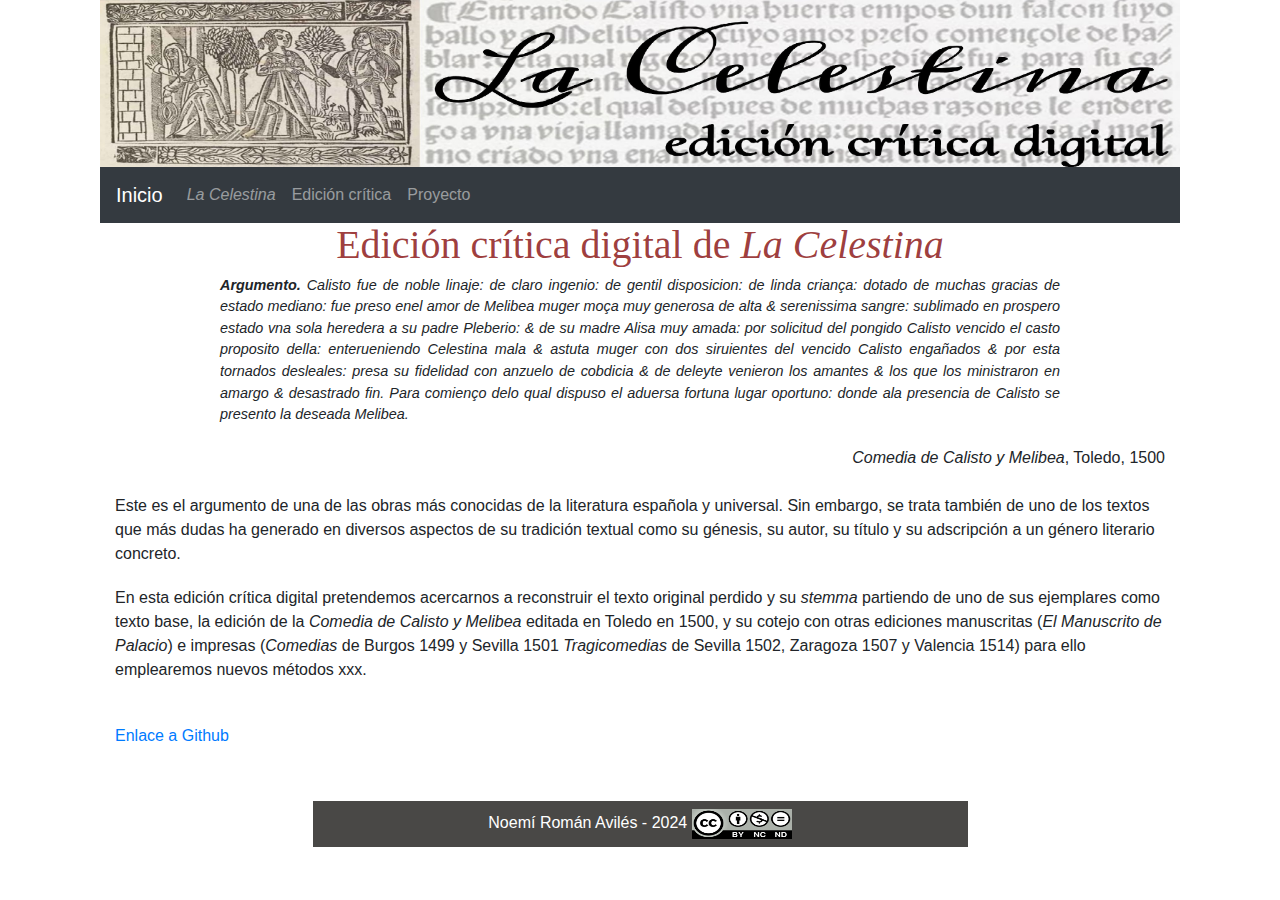
<file: index.html>
<!DOCTYPE html>
<html>

<head>
  <meta http-equiv="Content-Type" content="text/html; charset=UTF-8">
  <title>Edición crítica digital parcial de <em>La Celestina</em></title>
  <meta charset="UTF-8" lang="es">
  <meta name="viewport" content="width=device-width, initial-scale=1, shrink-to-fit=no">
  <meta name="description" content="La Celestina. Edición crítica digital (parcial)">
  <meta name="keywords" content="La Celestina, edición crítica digital, Python, TEI, HTML">
  <meta name="author" content="Noemí Román Avilés">
  <link rel="stylesheet" href="../bootstrap/css/bootstrap.css">
  <link rel="stylesheet" href="estilos.css">
  <link rel="shortcut icon" type="png" href="img/favicon.png">
  <script src="https://ajax.googleapis.com/ajax/libs/jquery/3.4.1/jquery.min.js"></script>
  <script src="https://cdn.jsdelivr.net/npm/popper.js@1.16.0/dist/umd/popper.min.js"></script>
  <script src="https://stackpath.bootstrapcdn.com/bootstrap/4.4.1/js/bootstrap.min.js"></script>
</head>

<body>
  <div class="container">
    <div class="col-xl" id="cabecera">
      <img src=img/titulo.jpg class="img-fluid" alt="La Celestina. Edición crítica digital (parcial)">
    </div>
    <div class="col-xl" class="nav justify-content-end nav-fill" id="menu">
      <nav class="navbar navbar-expand-lg navbar-dark bg-dark">
        <a class="navbar-brand" href="index.html">Inicio</a>
        <button class="navbar-toggler" type="button" data-toggle="collapse" data-target="#navbarNavAltMarkup" aria-controls="navbarNavAltMarkup" aria-expanded="false" aria-label="Toggle navigation">
          <span class="navbar-toggler-icon"></span>
        </button>
        <div class="collapse navbar-collapse" id="navbarNavAltMarkup">
          <div class="navbar-nav">
            <a class="nav-item nav-link" href="celestina.html"><em>La Celestina</em></a>
            <a class="nav-item nav-link" href="critica.html">Edición crítica</a>
            <a class="nav-item nav-link" href="proyecto.html">Proyecto</a>
          </div>
        </div>
      </nav>
    </div>
    <div class="container" id="contenido">
        <div class="franja col-md-12 col-sm-12 col-xs-12">
          <h1 align="center"> Edición crítica digital de <i>La Celestina</i></h1>
          <p id="argumento"><b>Argumento.</b> Calisto fue de noble linaje: de claro ingenio: de gentil disposicion: de linda criança: dotado de muchas gracias
            de estado mediano: fue preso enel amor de Melibea muger moça muy generosa de alta & serenissima sangre: sublimado en prospero estado vna sola heredera a su padre Pleberio: & de su madre Alisa muy amada: por
            solicitud del pongido Calisto vencido el casto proposito della: enterueniendo Celestina mala & astuta muger con dos siruientes del vencido Calisto engañados & por esta tornados desleales: presa su fidelidad con anzuelo
            de cobdicia & de deleyte venieron los amantes & los que los ministraron en amargo & desastrado fin. Para comienço delo qual dispuso el aduersa fortuna lugar oportuno: donde ala presencia de Calisto se presento la deseada Melibea.</p>
            <footer align="right"><em>Comedia de Calisto y Melibea</em>, Toledo, 1500</footer>
            <br>
            <p>Este es el argumento de una de las obras más conocidas de la literatura española y universal. Sin embargo, se trata también de uno de los textos que más dudas ha generado en diversos aspectos de su tradición textual como su génesis, su autor, su título y su adscripción a un género literario concreto.</p>
            <p>En esta edición crítica digital pretendemos acercarnos a reconstruir el texto original perdido y su <em>stemma</em> partiendo de uno de sus ejemplares como texto base, la edición de la <em>Comedia de Calisto y Melibea</em> editada en Toledo en 1500, y su cotejo con otras ediciones manuscritas (<em>El Manuscrito de Palacio</em>) e impresas (<em>Comedias</em> de Burgos 1499 y Sevilla 1501 <em>Tragicomedias</em> de Sevilla 1502, Zaragoza 1507 y Valencia 1514) para ello emplearemos nuevos métodos xxx.</p>
            <br>
          <h4><a href="https://github.com/noroavi/celestina.git" target="_blank" align="right"> Enlace a Github </a>
          </h4>
        </div>
    </div> 
      <br>
      <br>
  </div>
  <div class="row">
    <div class="col-sm-3"></div>
    <div class="col-sm-6" id="pie" align="center">Noemí Román Avilés - 2024  <a href="https://creativecommons.org/licenses/by-nc-nd/4.0/deed.es" target="_blank"> <img src=img/licencia.png style="width: 100px; height: 30px;" alt="Creative Commons CC BY-NC-ND 4.0 DEED"></a> </div>
    <div class="col-sm-3"></div>
  </div>
</body>
</html>
</file>
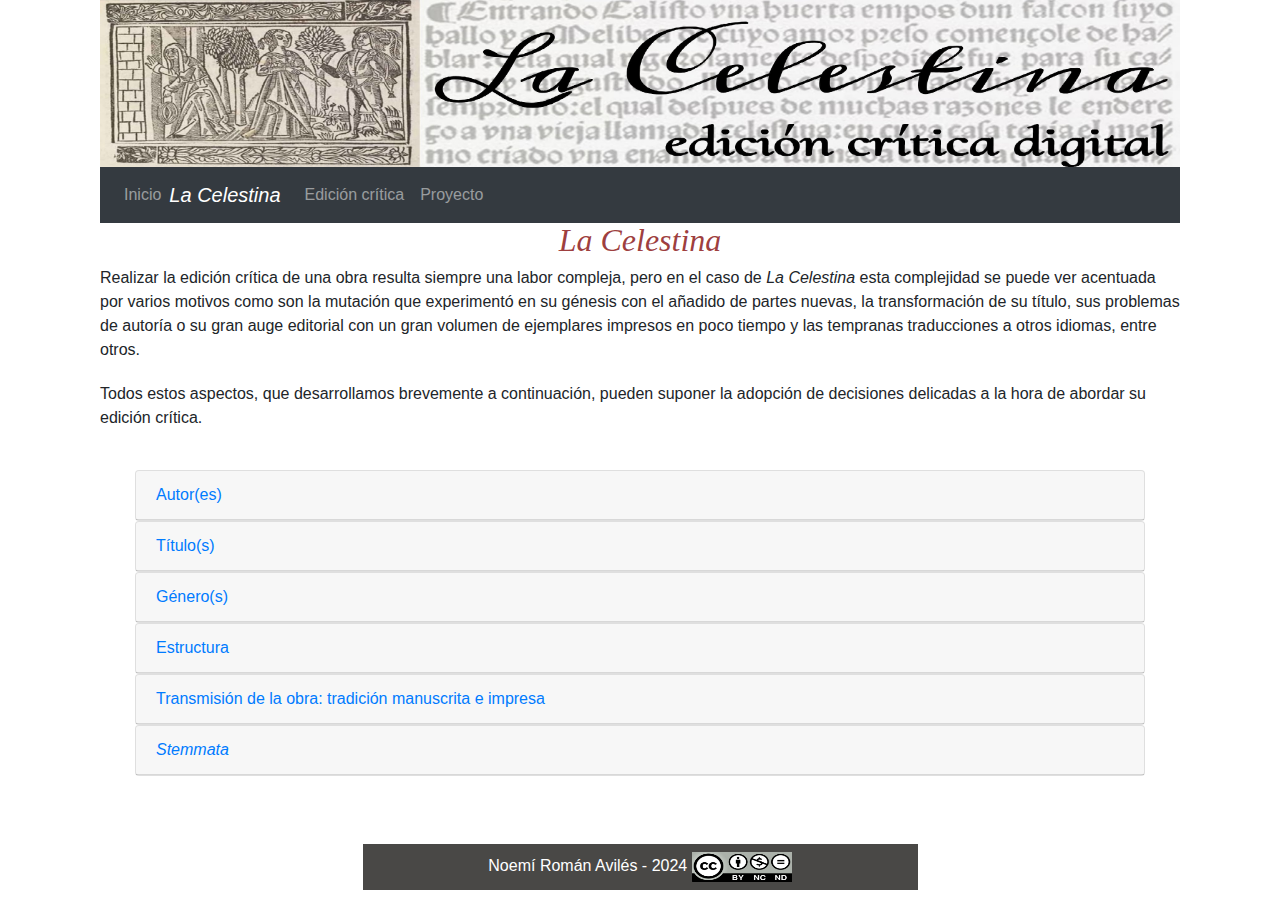
<file: celestina.html>
<!DOCTYPE html>
<html lang="es">

<head>
  <meta charset="utf-8">
  <title>Edición crítica digital de <em>La Celestina</em></title>
  <meta name="viewport" content="width=device-width, initial-scale=1, shrink-to-fit=no">
  <meta name="description" content="La Celestina. Edición crítica digital (parcial)">
  <meta name="keywords" content="La Celestina, edición crítica digital, Python, TEI, HTML">
  <meta name="author" content="Noemí Román Avilés">
  <link rel="stylesheet" href="../bootstrap/css/bootstrap.css">
  <link rel="stylesheet" href="estilos.css">
  <link rel="shortcut icon" type="png" href="img/favicon.png">
  <link href="https://fonts.googleapis.com/css?family=Grenze Gotisch' rel='stylesheet">
  <script src="https://ajax.googleapis.com/ajax/libs/jquery/3.4.1/jquery.min.js"></script>
  <script src="https://cdn.jsdelivr.net/npm/popper.js@1.16.0/dist/umd/popper.min.js"></script>
  <script src="https://stackpath.bootstrapcdn.com/bootstrap/4.4.1/js/bootstrap.min.js"></script>
</head>

<body>
  <div class="container">
    <div class="col-xl" id="cabecera">
      <img src=img/titulo.jpg class="img-fluid" alt="La Celestina. Edición crítica digital (parcial)">
    </div>
    <div class="col-xl" class="nav justify-content-end nav-fill" id="menu">
      <nav class="navbar navbar-expand-lg navbar-dark bg-dark">
        <div class="collapse navbar-collapse" id="navbarNavAltMarkup">
          <div class="navbar-nav">
            <a class="nav-item nav-link" href="index.html">Inicio</a>
            <a class="navbar-brand" href="celestina.html"><em>La Celestina</em></a>
            <button class="navbar-toggler" type="button" data-toggle="collapse" data-target="#navbarNavAltMarkup" aria-controls="navbarNavAltMarkup" aria-expanded="false" aria-label="Toggle navigation">
              <span class="navbar-toggler-icon"></span>
            </button>
            <a class="nav-item nav-link" href="critica.html">Edición crítica</a>
            <a class="nav-item nav-link" href="proyecto.html">Proyecto</a>
          </div>
        </div>
      </nav>
    </div>
    <div div class="col-xl" id="contenido">
        <h2><em>La Celestina</em></h2>
        <p>Realizar la edición crítica de una obra resulta siempre una labor compleja, pero en el caso de <em>La Celestina</em> esta complejidad se puede ver acentuada por varios motivos como son la mutación que experimentó en su génesis con el añadido de partes nuevas, la transformación de su título, sus problemas de autoría o su gran auge editorial con un gran volumen de ejemplares impresos en poco tiempo y las tempranas traducciones a otros idiomas, entre otros.</p>
        <p>Todos estos aspectos, que desarrollamos brevemente a continuación, pueden suponer la adopción de decisiones delicadas a la hora de abordar su edición crítica.</p>
        </p>
      <div class="col-xl">
  
        <div id="accordion">
  
          <div class="card">
            <div class="card-header">
              <a class="card-link" data-toggle="collapse" href="#collapseOne">
                Autor(es)
              </a>
            </div>
            <div id="collapseOne" class="collapse" data-parent="#accordion">
              <div class="card-body">
                <p>A lo largo de toda su tradición editorial, la cuestión del autor único ―por obra de Fernando de Rojas, a quien tradicionalmente se ha atribuido la composición― o compartida ha generado polémica y sigue haciéndolo entre los estudiosos de la obra, llegando incluso a dudarse últimamente de que este sea el verdadero artífice.</p>
                <p>La postura de la autoría única, defendida por Menéndez y Pelayo, entre otros, explicaba que el autor <em>jugaba</em> con esa ficción de continuar con una obra ajena y de que la escribiese en solo quince días, como llega a asegurar en la carta inicial. Se podría tratar, por tanto, de un recurso de <em>captatio benevolentiae</em> para favorecer la disposición del lector ante su inexperiencia o incluso para protegerse de la censura.</p>
                <p>Respecto a los de la autoría compartida, postura más extendida y aceptada en la actualidad, con referentes como Menéndez Pidal, entre otros, se basan en diferencias esenciales entre el Acto I y el resto de la obra como las fuentes utilizadas (Aristóteles y Séneca, para el inicio, y de Petrarca, para el resto de los actos), el arcaísmo lingüístico, la dialéctica argumentativa de los personajes, etc., para demostrar que hallaríamos detrás dos autores diferentes. La aparición del <em>Manuscrito de Palacio</em> en 1989 ha podido servir para confirmar esta teoría, pero no existe todavía un acuerdo sobre la propia naturaleza de tal manuscrito que haga decantarse por esta hipótesis.</p>
                <P>La polémica ahonda incluso más, ya que estudiosos como Remedios Prieto y Antonio Sánchez o José Luis Canet, ponen en tela de juicio la autoría de Rojas ateniéndose a argumentos como la ausencia de su nombre en las primeras portadas impresas o la escasa repercusión que este tuvo en los círculos literarios del momento.</P>
              </div>
            </div>
          </div>
        
          <div class="card">
            <div class="card-header">
              <a class="collapsed card-link" data-toggle="collapse" href="#collapseTwo">
                Título(s)
              </a>
            </div>
            <div id="collapseTwo" class="collapse" data-parent="#accordion">
              <div class="card-body">
                <p>El título o, más bien, los títulos de la obra han supuesto otro elemento de complejidad para la ecdótica del texto.</p>
                <p>El título originario, simplificado como la <em>Comedia de Calisto y Melibea</em> ― para las tres ediciones que se conocen, a saber, Burgos 1499; Toledo 1500 y Sevilla 1501―, se hallaba íntimamente relacionado con el contenido y el género en el que se clasificaba, comedia humanística.</p>
                <p>Posteriormente, este se transformó en la <em>Tragicomedia Calisto y Melibea</em> ―resto de ediciones― cuando mutó su nombre por petición del público para que no existiera esa disonancia con un contenido que no se entendía como placentero, así lo explica el propio autor en el Prólogo: «El primer auctor quiso darle denominación del principio, que fue plazer, y llamola comedia. Yo, viendo estas discordias, entre estos estremos partí agora por medio la porfía y llamela tragicomedia». También aumentó su número de actos de 16 a 21, aunque no era intención suya tal como expone: «hallé que querían que se alargasse en el processo de su deleite destos amantes; sobre lo cual fui muy importunado, de manera que acordé, aunque contra mi voluntad, meter segunda vez la pluma en tan estraña labor».</p>
                <p>En cuanto al último título que adoptó y por el que es conocida actualmente la obra, <em>La Celestina</em>, surgió por primera vez fuera de España, con la publicación de una edición italiana traducida por Ordóñez e impresa en Venecia en 1519, se retomó en la traducción francesa anónima de 1527 como <em>Célestine</em> y llegó tardíamente a España, de hecho, se imprimió por primera vez con tal título en la portada en la edición de Alcalá de Henares de Juan de Villanueva de 1569, aunque fuese conocida ya así en el mundo editorial desde el inicio de su tradición de impresión a principios del XVI, como reza en otros documentos.</p>
              </div>
            </div>
          </div>
        
          <div class="card">
            <div class="card-header">
              <a class="collapsed card-link" data-toggle="collapse" href="#collapseThree">
                Género(s)
              </a>
            </div>
            <div id="collapseThree" class="collapse" data-parent="#accordion">
              <div class="card-body">
                <p>La cuestión de su adscripción a un género también plantea dificultades. Las dos posturas enfrentadas en este caso son la de que se tratase de una novela dramática dialogada por la amplia extensión de lo contado, como proponían Amador de los Ríos, Menéndez y Pelayo o Dorothy S. Severin; o la de que fuera una comedia humanística, con partidarios como Alan Deyermond o Rosa Lida de Malkiel, entre otros, posición mayoritariamente aceptada por la crítica en la actualidad.</p>
                <p>Se considera que <em>La Celestina</em> constituyó la primera comedia humanística en lengua vulgar. Tanto su título originario, <em>Comedia</em>, como su presentación dialogada contribuirían a corroborarlo. Además, hay otros argumentos que redundan en esta adscripción y son las concomitancias con la trama de otras comedias humanísticas del momento (la <em>Poliscena</em> o el <em>Poliodorus</em>); la inserción de sentencias, proverbios y citas clásicas y la pretendida finalidad moral de estas comedias, como era censurar la pasión sexual a través del humor.</p>
                <p>A pesar de ser considerada del género dramático, su gran extensión, al superar los cinco actos máximos del teatro clásico, no permitían que estas obras estuviesen destinadas a la representación, sino a la lectura en voz alta ante un auditorio en ámbitos académicos. hecho frecuente con algunas modalidades de teatro erudito, como las tragedias de Séneca.</p>
                <p>En cambio, a diferencia de las comedias humanísticas italianas, <em>La Celestina</em> plantea novedades que entroncan con la tradición española como son la influencia de la ficción sentimental o la presencia de poemas, que ralentizarían la trama y tampoco contribuirían a la posible representación escénica de la obra.</p>
              </div>
            </div>
          </div>
  
          <div class="card">
            <div class="card-header">
              <a class="collapsed card-link" data-toggle="collapse" href="#collapseFour">
                Estructura
              </a>
            </div>
            <div id="collapseFour" class="collapse" data-parent="#accordion">
              <div class="card-body">
                <p>Asimismo, la estructura de la obra resulta compleja por intercalar la historia dialogada en sí, en prosa, con otros elementos paratextuales preliminares y posliminares al cuerpo, tanto en verso como en prosa, que, además, se transforman en función del estadio redaccional del texto. Estructura y transmisión son, por tanto, elementos indisociables en un texto como <em>La Celestina</em>.</p>
                <p>De hecho, la transformación de la inicial <em>Comedia de Calisto y Melibea</em>, de dieciséis actos, en la <em>Tragicomedia de Calisto y Melibea</em>, al ampliarla con la adición de cinco actos, formato que acabó siendo el definitivo, es uno de los hitos más destacados de su transmisión textual.</p>
                <p>Esta es la estructura que tendría la obra en su versión final:</p>
                <ul>
                  <li>La carta de «El autor a un su amigo»: se explica que el autor es un estudiante de Leyes en Salamanca que decide acabar durante unas vacaciones de quince días un escrito, Acto I, que ha encontrado por casualidad.</li>
                  <li>Octavas acrósticas (once estrofas): al unir la primera letra de cada uno de los versos de las once coplas se descubre la identidad y procedencia del autor.</li>
                  <li>Prólogo: «Todas las cosas ser criadas […]».</li>
                  <li>Cuerpo dialogado de la obra, constituido a su vez por:</li>
                     <ul>
                      <li><em>Incipit</em>: «Síguese la <em>Comedia de Calisto y Melibea</em>[...]».</li>
                      <li>Argumento general.</li>
                      <li>Veintiún actos precedidos de su resumen argumental.</li>
                     </ul>
                  <li>Tres octavas del autor: «Concluye el autor[...]», explica su propósito moralizante.</li>
                  <li>Siete octavas del editor Alonso de Proaza: explica cómo extraer el nombre del autor de las octavas iniciales.</li>
                </ul>
              </div>
            </div>
          </div>
  
          <div class="card">
            <div class="card-header">
              <a class="collapsed card-link" data-toggle="collapse" href="#collapseFive">
                Transmisión de la obra: tradición manuscrita e impresa
              </a>
            </div>
            <div id="collapseFive" class="collapse" data-parent="#accordion">
              <div class="card-body">
                Lorem ipsum..
              </div>
            </div>
          </div>
  
          <div class="card">
            <div class="card-header">
              <a class="collapsed card-link" data-toggle="collapse" href="#collapseSix">
                <em>Stemmata</em>
              </a>
            </div>
            <div id="collapseSix" class="collapse" data-parent="#accordion">
              <div class="card-body">
                <p>Otro de los aspectos importantes en una edición crítica es establecer el <em>stemma</em> o la filiación entre los distintos testimonios, sobre todo cuando existe tal número de ediciones y algunas perdidas como en <em>La Celestina</em>. El <em>stemma</em> se propone teniendo en cuenta las lecciones y los errores compartidos por los distintos testimonios.</p>
                <p>La aparición del <em>Manuscrito de Palacio</em> condujo a la reestructuración de los <em>stemmata</em> que se habían propuesto hasta la fecha. En 1993, Lobera presentó una filiación de las ediciones más antiguas de la obra que recoge en la edición de <em>La Celestina</em> publicada por la RAE en 2011 y es la siguiente.</p>
                <p><img src="img/stemma.png"/></p>
                <p>En él se aprecia que existirían varios nudos, <em>ω</em>, <em>ω16</em> y <em>ω21</em>, que son el arquetipo (‘hipotético antecesor común de las versiones textuales’) y dos subarquetipos de toda la tradición manuscrita (<em>Mp</em>) e impresa (el resto). A su vez, <em>ω16’</em> es el subarquetipo de las tres ediciones de la <em>Comedia</em> que se conservan (<em>B</em>, <em>C</em>, <em>D</em>), aunque <em>B</em> no deriva del subarquetipo <em>x</em>, que sí que comparten <em>C</em> y <em>D</em>. De un arquetipo previo, <em>ω16</em>, derivaría el arquetipo de la <em>Tragicomedia</em>, <em>ω21</em>, que daría lugar a los distintos testimonios por medio de un gran número de subarquetipos desaparecidos.</p>
                <p>En la memoria se pueden encontrar alusiones a otros <em>stemmata</em> propuestos. Podríamos concluir que quedan muchas cuestiones por resolver, aunque parece haber cierta unanimidad en separar el <em>Manuscrito</em> de la filiación común de las ediciones impresas y, dentro de las <em>Comedias</em>, se suele presentar la de Burgos algo desligada de la tradición impresa y con una menor conexión con las <em>Tragicomedias</em>.</p>
              </div>
            </div>
          </div>
    </div> 
      <br>
      <br>
  </div>
  <div class="row">
    <div class="col-sm-3"></div>
    <div class="col-sm-6" id="pie" align="center">Noemí Román Avilés - 2024  <a href="https://creativecommons.org/licenses/by-nc-nd/4.0/deed.es" target="_blank"> <img src=img/licencia.png style="width: 100px; height: 30px;" alt="Creative Commons CC BY-NC-ND 4.0 DEED"></a> </div>
    <div class="col-sm-3"></div>
  </div>
</body>
</html>
</file>
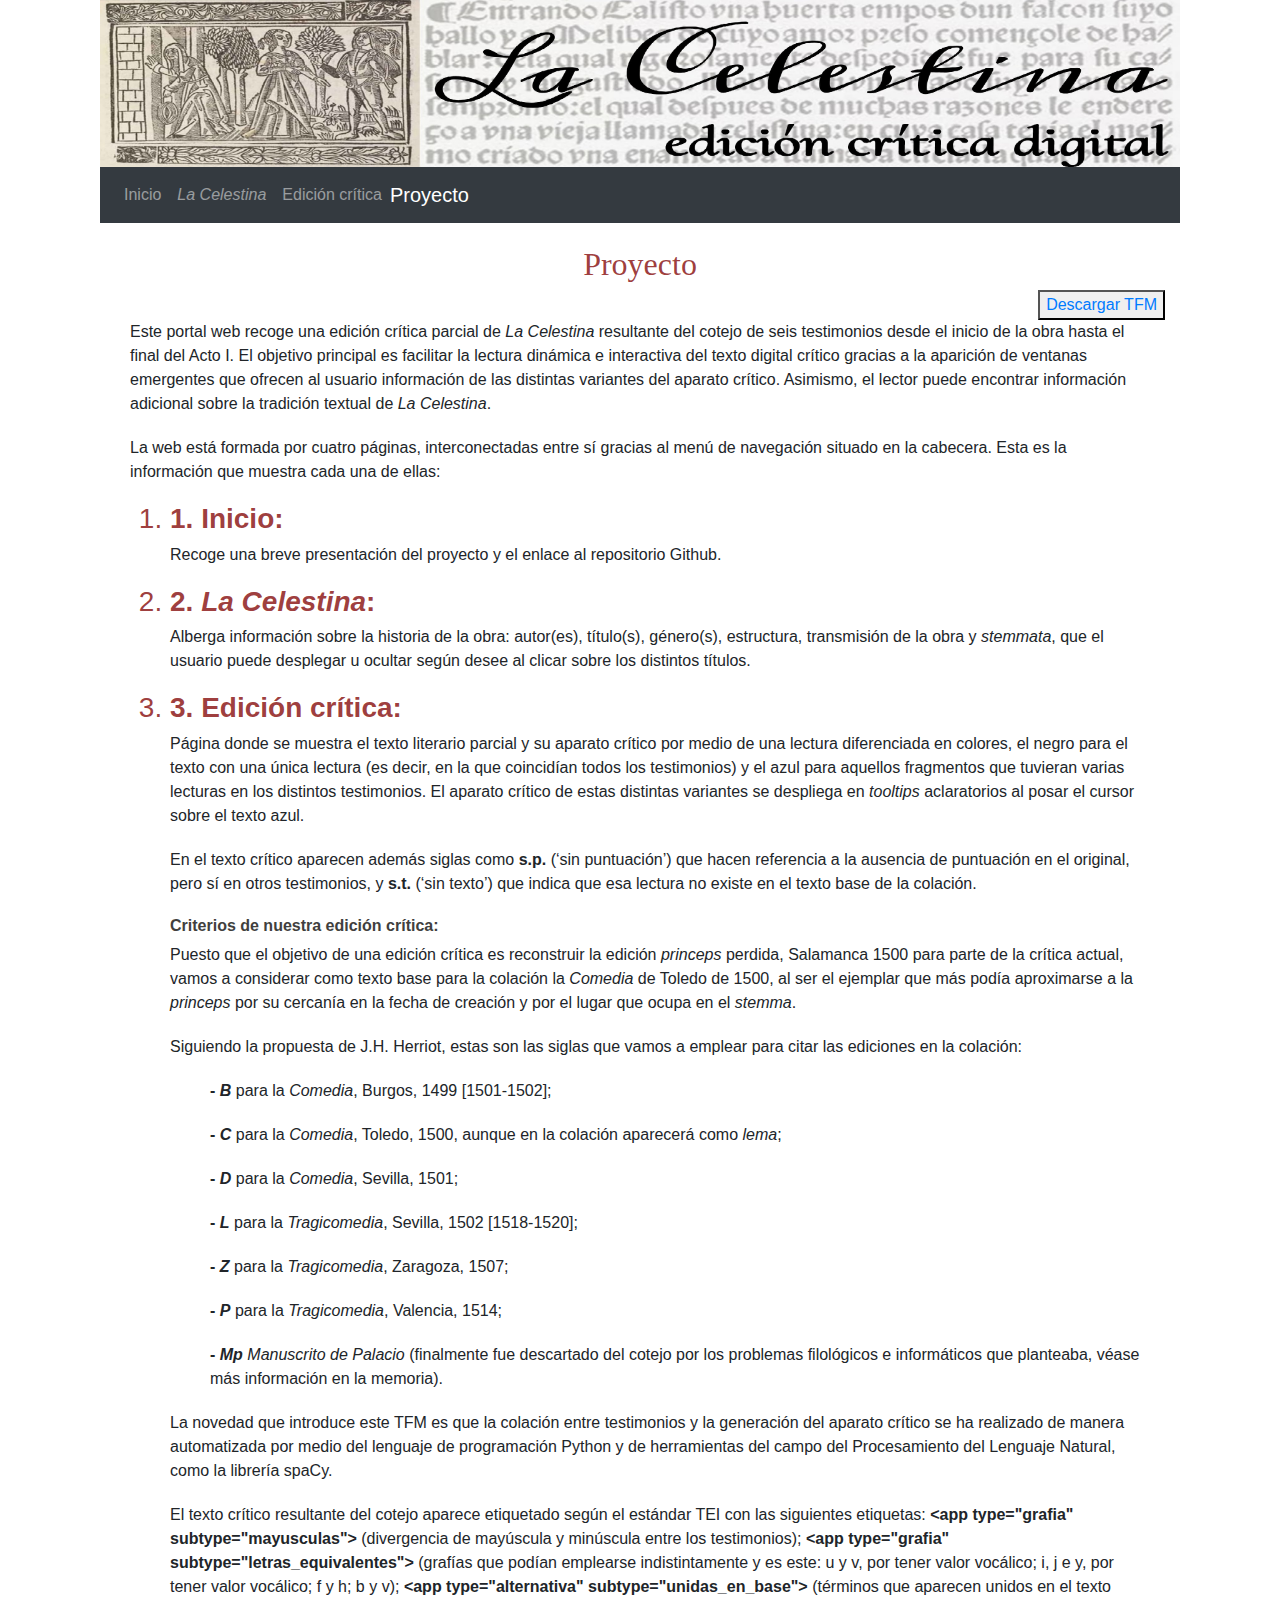
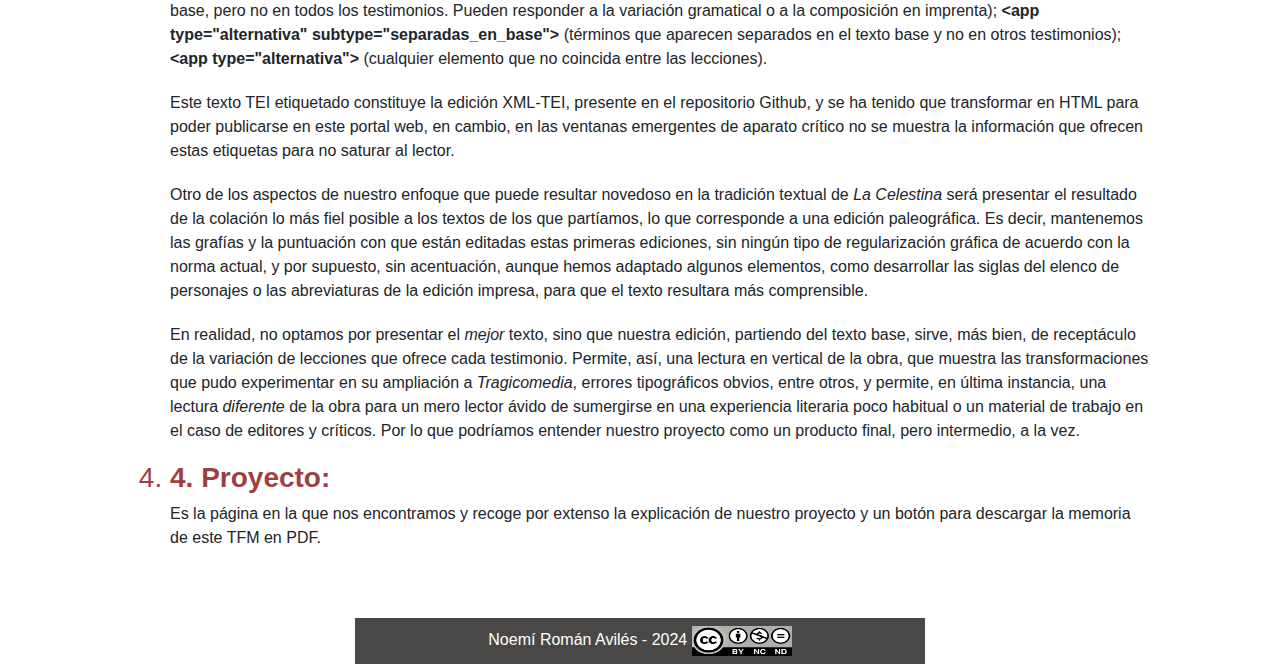
<file: proyecto.html>
<!DOCTYPE html>
<html lang="es">

<head>
  <meta charset="utf-8">
  <title>Edición crítica digital de <em>La Celestina</em></title>
  <meta name="viewport" content="width=device-width, initial-scale=1, shrink-to-fit=no">
  <meta name="description" content="La Celestina. Edición crítica digital (parcial)">
  <meta name="keywords" content="La Celestina, edición crítica digital, Python, TEI, HTML">
  <meta name="author" content="Noemí Román Avilés">
  <link rel="stylesheet" href="../bootstrap/css/bootstrap.css">
  <link rel="stylesheet" href="estilos.css">
  <link rel="shortcut icon" type="png" href="img/favicon.png">
  <link href="https://fonts.googleapis.com/css?family=Grenze Gotisch' rel='stylesheet">
  <script src="https://ajax.googleapis.com/ajax/libs/jquery/3.4.1/jquery.min.js"></script>
  <script src="https://cdn.jsdelivr.net/npm/popper.js@1.16.0/dist/umd/popper.min.js"></script>
  <script src="https://stackpath.bootstrapcdn.com/bootstrap/4.4.1/js/bootstrap.min.js"></script>
</head>

<body>
  <div class="container">
    <div class="col-xl" id="cabecera">
      <img src=img/titulo.jpg class="img-fluid" alt="La Celestina. Edición crítica digital (parcial)">
    </div>
    <div class="col-xl" class="nav justify-content-end nav-fill" id="menu">
      <nav class="navbar navbar-expand-lg navbar-dark bg-dark">
        <div class="collapse navbar-collapse" id="navbarNavAltMarkup">
          <div class="navbar-nav">
            <a class="nav-item nav-link" href="index.html">Inicio</a>
            <a class="nav-item nav-link" href="celestina.html"><em>La Celestina</em></a>
            <a class="nav-item nav-link" href="critica.html">Edición crítica</a>
            <a class="navbar-brand" href="proyecto.html">Proyecto</a>
            <button class="navbar-toggler" type="button" data-toggle="collapse" data-target="#navbarNavAltMarkup" aria-controls="navbarNavAltMarkup" aria-expanded="false" aria-label="Toggle navigation">
              <span class="navbar-toggler-icon"></span>
            </button>
          </div>
      </nav>
    </div>
    <div class="col-xl" id="contenido">
      <div class="col-xl" id="contenido">
        <br>
         <h2>Proyecto</h2>   
         <div align="right">
          <button id="boton"><a href="TFM.pdf" target="_blank">Descargar TFM</a></button>
          <br>
        </div>
        <div class ="col-md-12 center" class="center-div" id="proyecto">
          <p>Este portal web recoge una edición crítica parcial de <em>La Celestina</em> resultante del cotejo de seis testimonios desde el inicio de la obra hasta el final del Acto I. El objetivo principal es facilitar la lectura dinámica e interactiva del texto digital crítico gracias a la aparición de ventanas emergentes que ofrecen al usuario información de las distintas variantes del aparato crítico. Asimismo, el lector puede encontrar información adicional sobre la tradición textual de <em>La Celestina</em>.</p>
          <p>La web está formada por cuatro páginas, interconectadas entre sí gracias al menú de navegación situado en la cabecera. Esta es la información que muestra cada una de ellas:</p>
          <ol>
            <h3><li><b>1. Inicio:</b></li></h3>
            <p>Recoge una breve presentación del proyecto y el enlace al repositorio Github.</p>
            <h3><li><b>2. <em>La Celestina</em>:</b></li></h3>
            <p>Alberga información sobre la historia de la obra: autor(es), título(s), género(s), estructura, transmisión de la obra y <em>stemmata</em>, que el usuario puede desplegar u ocultar según desee al clicar sobre los distintos títulos.</p>
            <h3><li><b>3. Edición crítica:</b></li></h3>
            <p>Página donde se muestra el texto literario parcial y su aparato crítico por medio de una lectura diferenciada en colores, el negro para el texto con una única lectura (es decir, en la que coincidían todos los testimonios) y el azul para aquellos fragmentos que tuvieran varias lecturas en los distintos testimonios. El aparato crítico de estas distintas variantes se despliega en <em>tooltips</em> aclaratorios al posar el cursor sobre el texto azul.</p> 
            <p>En el texto crítico aparecen además siglas como <b>s.p.</b> (‘sin puntuación’) que hacen referencia a la ausencia de puntuación en el original, pero sí en otros testimonios, y <b>s.t.</b> (‘sin texto’) que indica que esa lectura no existe en el texto base de la colación.</p> 
            <h4><b>Criterios de nuestra edición crítica:</b></h4>
            <p>Puesto que el objetivo de una edición crítica es reconstruir la edición <em>princeps</em> perdida, Salamanca 1500 para parte de la crítica actual, vamos a considerar como texto base para la colación la <em>Comedia</em> de Toledo de 1500, al ser el ejemplar que más podía aproximarse a la <em>princeps</em> por su cercanía en la fecha de creación y por el lugar que ocupa en el <em>stemma</em>.</p>
            <p>Siguiendo la propuesta de J.H. Herriot, estas son las siglas que vamos a emplear para citar las ediciones en la colación:</p>
            <ul>
              <p><b>- <em>B</em></b> para la <em>Comedia</em>, Burgos, 1499 [1501-1502];</p>
              <p><b>- <em>C</em></b> para la <em>Comedia</em>, Toledo, 1500, aunque en la colación aparecerá como <em>lema</em>;</p>
              <p><b>- <em>D</em></b> para la <em>Comedia</em>, Sevilla, 1501;</p>
              <p><b>- <em>L</em></b> para la <em>Tragicomedia</em>, Sevilla, 1502 [1518-1520];</p>
              <p><b>- <em>Z</em></b> para la <em>Tragicomedia</em>, Zaragoza, 1507;</p>
              <p><b>- <em>P</em></b> para la <em>Tragicomedia</em>, Valencia, 1514;</p>
              <p><b>- <em>Mp</em></b> <em>Manuscrito de Palacio</em> (finalmente fue descartado del cotejo por los problemas filológicos e informáticos que planteaba, véase más información en la memoria).</p>
            </ul>
            <p>La novedad que introduce este TFM es que la colación entre testimonios y la generación del aparato crítico se ha realizado de manera automatizada por medio del lenguaje de programación Python y de herramientas del campo del Procesamiento del Lenguaje Natural, como la librería spaCy.</p>
            <p>El texto crítico resultante del cotejo aparece etiquetado según el estándar TEI con las siguientes etiquetas: <b>&lt;app type="grafia" subtype="mayusculas"&gt;</b> (divergencia de mayúscula y minúscula entre los testimonios); <b>&lt;app type="grafia" subtype="letras_equivalentes"&gt;</b> (grafías que podían emplearse indistintamente y es este: u y v, por tener valor vocálico; i, j e y, por tener valor vocálico; f y h; b y v); <b>&lt;app type="alternativa" subtype="unidas_en_base"&gt;</b> (términos que aparecen unidos en el texto base, pero no en todos los testimonios. Pueden responder a la variación gramatical o a la composición en imprenta); <b>&lt;app type="alternativa" subtype="separadas_en_base"&gt;</b> (términos que aparecen separados en el texto base y no en otros testimonios); <b>&lt;app type="alternativa"&gt;</b> (cualquier elemento que no coincida entre las lecciones).</p>
            <p>Este texto TEI etiquetado constituye la edición XML-TEI, presente en el repositorio Github, y se ha tenido que transformar en HTML para poder publicarse en este portal web, en cambio, en las ventanas emergentes de aparato crítico no se muestra la información que ofrecen estas etiquetas para no saturar al lector.</p>
            <p>Otro de los aspectos de nuestro enfoque que puede resultar novedoso en la tradición textual de <em>La Celestina</em> será presentar el resultado de la colación lo más fiel posible a los textos de los que partíamos, lo que corresponde a una edición paleográfica. Es decir, mantenemos las grafías y la puntuación con que están editadas estas primeras ediciones, sin ningún tipo de regularización gráfica de acuerdo con la norma actual, y por supuesto, sin acentuación, aunque hemos adaptado algunos elementos, como desarrollar las siglas del elenco de personajes o las abreviaturas de la edición impresa, para que el texto resultara más comprensible.</p>
            <p>En realidad, no optamos por presentar el <em>mejor</em> texto, sino que nuestra edición, partiendo del texto base, sirve, más bien, de receptáculo de la variación de lecciones que ofrece cada testimonio. Permite, así, una lectura en vertical de la obra, que muestra las transformaciones que pudo experimentar en su ampliación a <em>Tragicomedia</em>, errores tipográficos obvios, entre otros, y permite, en última instancia, una lectura <em>diferente</em> de la obra para un mero lector ávido de sumergirse en una experiencia literaria poco habitual o un material de trabajo en el caso de editores y críticos. Por lo que podríamos entender nuestro proyecto como un producto final, pero intermedio, a la vez.</p>
            <h3><li><b>4. Proyecto:</b></li></h3>
            <p>Es la página en la que nos encontramos y recoge por extenso la explicación de nuestro proyecto y un botón para descargar la memoria de este TFM en PDF.</p>
          </ol>
        </div> 
    </div> 
      <br>
      <br>
  </div>
  <div class="row">
    <div class="col-sm-3"></div>
    <div class="col-sm-6" id="pie" align="center">Noemí Román Avilés - 2024  <a href="https://creativecommons.org/licenses/by-nc-nd/4.0/deed.es" target="_blank"> <img src=img/licencia.png style="width: 100px; height: 30px;" alt="Creative Commons CC BY-NC-ND 4.0 DEED"></a> </div>
    <div class="col-sm-3"></div>
  </div>
</body>
</html>
</file>
<file: estilos.css>
<link href='https://fonts.googleapis.com/css?family=Grenze Gotisch' rel='stylesheet'>

* {
    font-family: 'Gill Sans', 'Gill Sans MT', Calibri, 'Trebuchet MS', sans-serif;
    line-height: 1.1em;
    font-weight: 1.3em;
    padding: 0;
    margin: 0;
}
  
/*Agregamos margenes inferiores a los parrafos*/
p {
    margin-bottom: 20px;
  }
h1 {
    color: rgba(128, 0, 0, 0.774);
    font-family: 'Grenze Gotisch';
    line-height: 1.1em;
    font-weight: 2.5em;
}
h2 {
    color: rgba(128, 0, 0, 0.774);
    font-family: 'Grenze Gotisch';
    line-height: 1.1em;
    font-weight: 2em;
    text-align: center;
}
h3 {
    color: rgb(128, 0, 0, 0.774);
    font-family: 'Lucida Sans', 'Lucida Sans Regular', 'Lucida Grande', 'Lucida Sans Unicode', Geneva, Verdana, sans-serif;
    line-height: 1.1em;
    font-weight: 1.5em;
}
h4 {
    color: rgb(65, 63, 62);
    text-align: left;
    font-family: 'Lucida Sans', 'Lucida Sans Regular', 'Lucida Grande', 'Lucida Sans Unicode', Geneva, Verdana, sans-serif;
    font-size: medium;
}
.contenido{
    
}


a:hover { 
    color: rgb(215, 228, 226);
    text-decoration: none; 
}
#Destacado {
    margin-top: 1em;
    margin-bottom: 1em;
    margin-right: 0em;
    margin-left: 0em;
}
#Contenido {
    margin-top: 1em;
    margin-bottom: 1em;
    margin-right: 0em;
    margin-left: 0em;
}
.navbar-custom {
    background-color:rgb(45, 45, 45);
}
/* Modify brand and text color */
 
.navbar-text {
    color: blanchedalmond;
}

#accordion {
    color: black;
    background-color: white;
    padding: 20px 20px;
    color:rgb(73, 72, 70)
}

.accordion-button:not(.collapsed) {
    box-shadow: none;
  }

h5 {
    font-weight: bold;
    background-color: gold;
}

#cabecera{
    text-align: center;
    width: 100%;
    height: 25%;
}

.capital:first-letter{
    font-size:150%;
    float:center;
    color:rgba(128, 0, 0, 0.774);
  }
#argumento{
    text-align: justify;
    font-family: sans-serif;
    font-size: 90%;
    font-style: italic;
    margin-left: 10%;
    margin-right: 10%;
}

#critica {
    width: 1050px;
    height: 400px;
    border: 3px solid #000;
    border-style: groove;
    padding: 20px;
    margin: 10px;
    background-color: #f0f0f0;
    overflow: auto; /* Agrega barras de desplazamiento si es necesario */
    word-wrap: break-word; /* Rompe palabras largas para que se ajusten dentro del cuadro */
}

#pie {
    background-color: rgb(73, 72, 70);
    color: white;
    padding: 0.5em;
    font-weight: 0.8em;
    justify-content: center;
    
}
</file>
